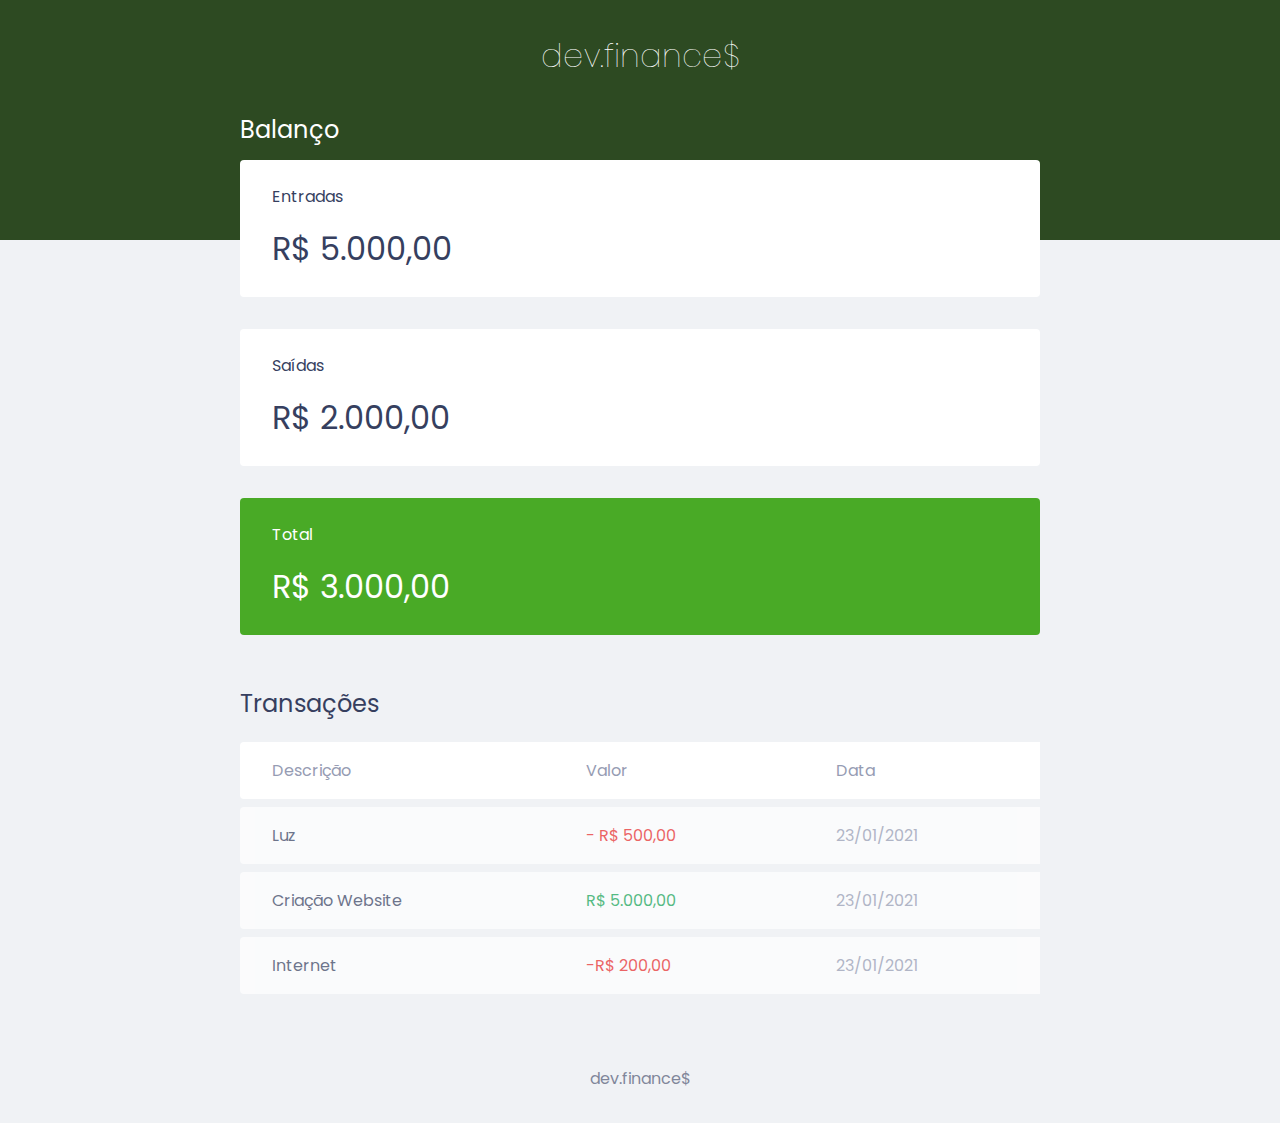
<file: index.html>
<!DOCTYPE html>
<html lang="pt-br">

<head>
    <meta charset="UTF-8">
    <meta name="viewport" content="width=device-width, initial-scale=1.0">
    <title>dev.finance$</title>
    <link rel="stylesheet" href="./style.css">
    <link rel="preconnect" href="https://fonts.gstatic.com">
    <link
        href="https://fonts.googleapis.com/css2?family=Poppins:ital,wght@0,100;0,400;0,700;1,100;1,400;1,700&display=swap"
        rel="stylesheet">
</head>

<body>
    <header>
        <h1 id="logo">dev.finance$</h1>
    </header>


    <main class="container">
        <section id="balance">
            <h2>Balanço</h2>

            <div class="card">
                <h3>Entradas</h3>
                <p>R$ 5.000,00</p>
            </div>

            <div class="card">
                <h3>Saídas</h3>
                <p>R$ 2.000,00</p>
            </div>

            <div class="card total">
                <h3>Total</h3>
                <p>R$ 3.000,00</p>
            </div>

        </section>

        <section id="transaction">
            <h2>Transações</h2>
            <table id="data-table">
                <thead>
                    <tr>
                        <th>Descrição</th>
                        <th>Valor</th>
                        <th>Data</th>
                    </tr>
                </thead>
                <tbody>
                    <tr>

                        <td class="description">Luz</td>
                        <td class="expense">- R$ 500,00</td>
                        <td class="date">23/01/2021</td>
                    </tr>

                    <tr>
                        <td class="description">Criação Website</td>
                        <td class="income">R$ 5.000,00</td>
                        <td class="date">23/01/2021</td>
                    </tr>

                    <tr>
                        <td class="description">Internet</td>
                        <td class="expense">-R$ 200,00</td>
                        <td class="date">23/01/2021</td>
                    </tr>
                </tbody>
            </table>
        </section>
    </main>



    <footer>
        <p>dev.finance$</p>
    </footer>
</body>

</html>
</file>
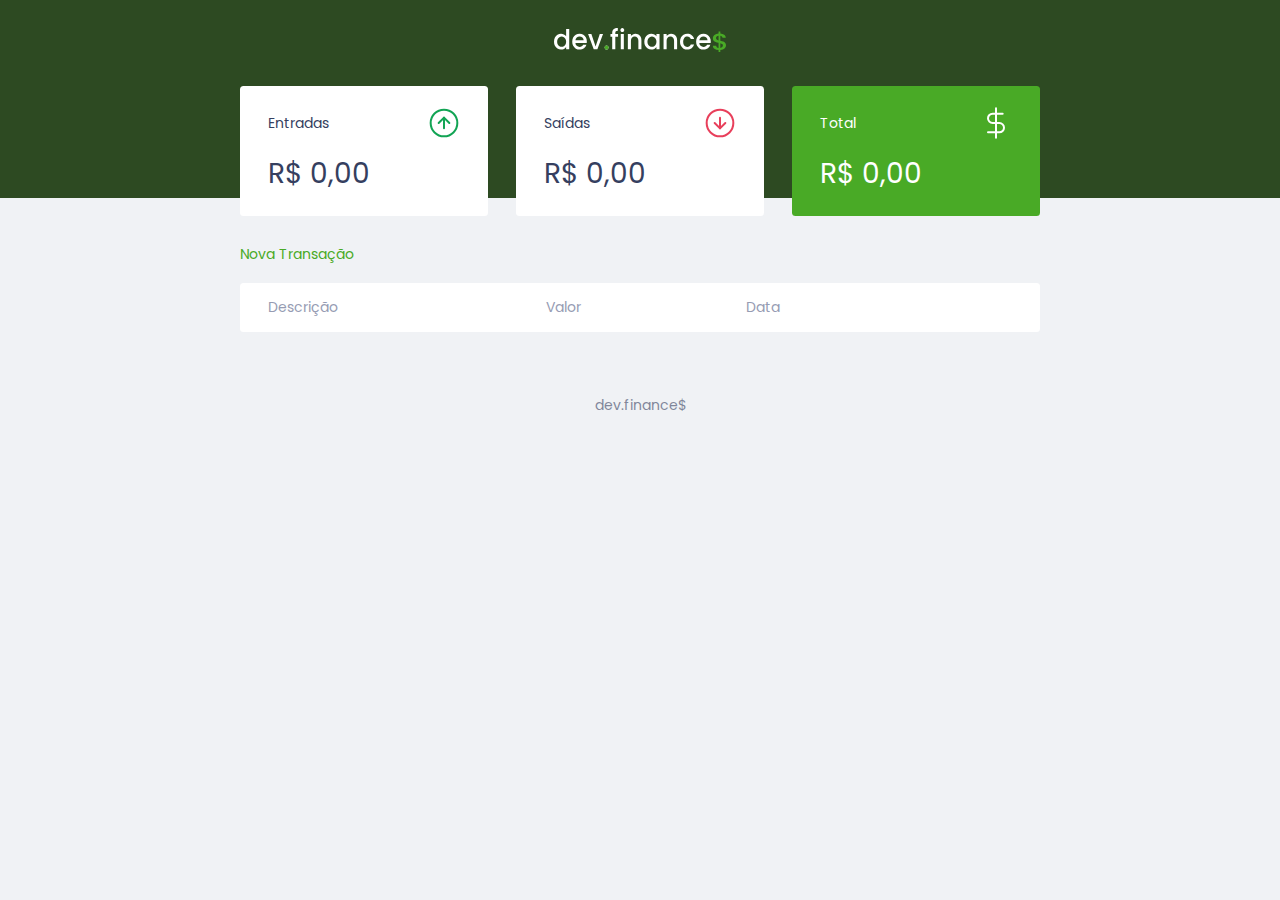
<file: adicionando-javascript/index.html>
<!DOCTYPE html>
<html lang="pt-br">

<head>
    <meta charset="UTF-8">
    <meta name="viewport" content="width=device-width, initial-scale=1.0">
    <title>dev.finance$</title>
    <link rel="stylesheet" href="./style.css">
    <link rel="preconnect" href="https://fonts.gstatic.com">
    <link
        href="https://fonts.googleapis.com/css2?family=Poppins:ital,wght@0,100;0,400;0,700;1,100;1,400;1,700&display=swap"
        rel="stylesheet">
</head>

<body>
    <header>
        <img src="./assets/logo.svg" alt="Logo Dev Finance">
    </header>


    <main class="container">
        <section id="balance">
            <h2 class="sr-only">Balanço</h2>

            <div class="card">
                <h3>
                    <span>
                        Entradas
                    </span>
                    <img src="./assets/income.svg" alt="Imagem de entradas">
                </h3>
                <p id="incomeDisplay">R$ 0,00</p>
            </div>

            <div class="card">
                <h3>
                    <span>
                        Saídas
                    </span>
                    <img src="./assets/expense.svg" alt="Imagem de saídas">
                </h3>
                <p id="expenseDisplay">R$ 0,00</p>
            </div>

            <div class="card total">
                <h3>
                    <span>
                        Total
                    </span>
                    <img src="./assets/total.svg" alt="Imagem de total">
                </h3>
                <p id="totalDisplay">R$ 0,00</p>
            </div>

        </section>

        <section id="transaction">
            <h2 class="sr-only">Transações</h2>

            <a href="#" 
            onclick="Modal.open()"
            class="button new">Nova Transação</a>

            <table id="data-table">
                <thead>
                    <tr>
                        <th>Descrição</th>
                        <th>Valor</th>
                        <th>Data</th>
                        <th></th>
                    </tr>
                </thead>
                <tbody>
            </table>
        </section>
    </main>


    <div class="modal-overlay">
        <div class="modal">
            <div id="form">
                <h2>Nova Transação</h2>
                <form action="" onsubmit="Form.submit(event)">
                    <div class="input-group">
                        <label class="sr-only" 
                        for="description">Descrição</label>
                        <input 
                        type="text"
                        id="description"
                        name="description"
                        placeholder="Descrição"
                        >
                    </div>

                    <div class="input-group">
                        <label class="sr-only" 
                        for="amount">Valor</label>
                        <input 
                        type="number"
                        step="0.01"
                        id="amount"
                        name="amount"
                        placeholder="0,00"
                        >

                        <small class="help">
                            Use o sinal - (negativo) para despesas e , (vírgula) para casas decimais
                        </small>
                    </div>

                    <div class="input-group">
                        <label class="sr-only" 
                        for="date">Data</label>
                        <input 
                        type="date"
                        id="date"
                        name="date"
                        placeholder="Data"
                        >
                    </div>

                    <div class="input-group actions">
                        <a onclick="Modal.close()" 
                        href="#" 
                        class="button cancel">Cancelar</a>
                        <button>Salvar</button>
                    </div>
                </form>
            </div>
        </div>
    </div>



    <footer>
        <p>dev.finance$</p>
    </footer>

    <script src="./scripts.js"></script>
</body>

</html>
</file>
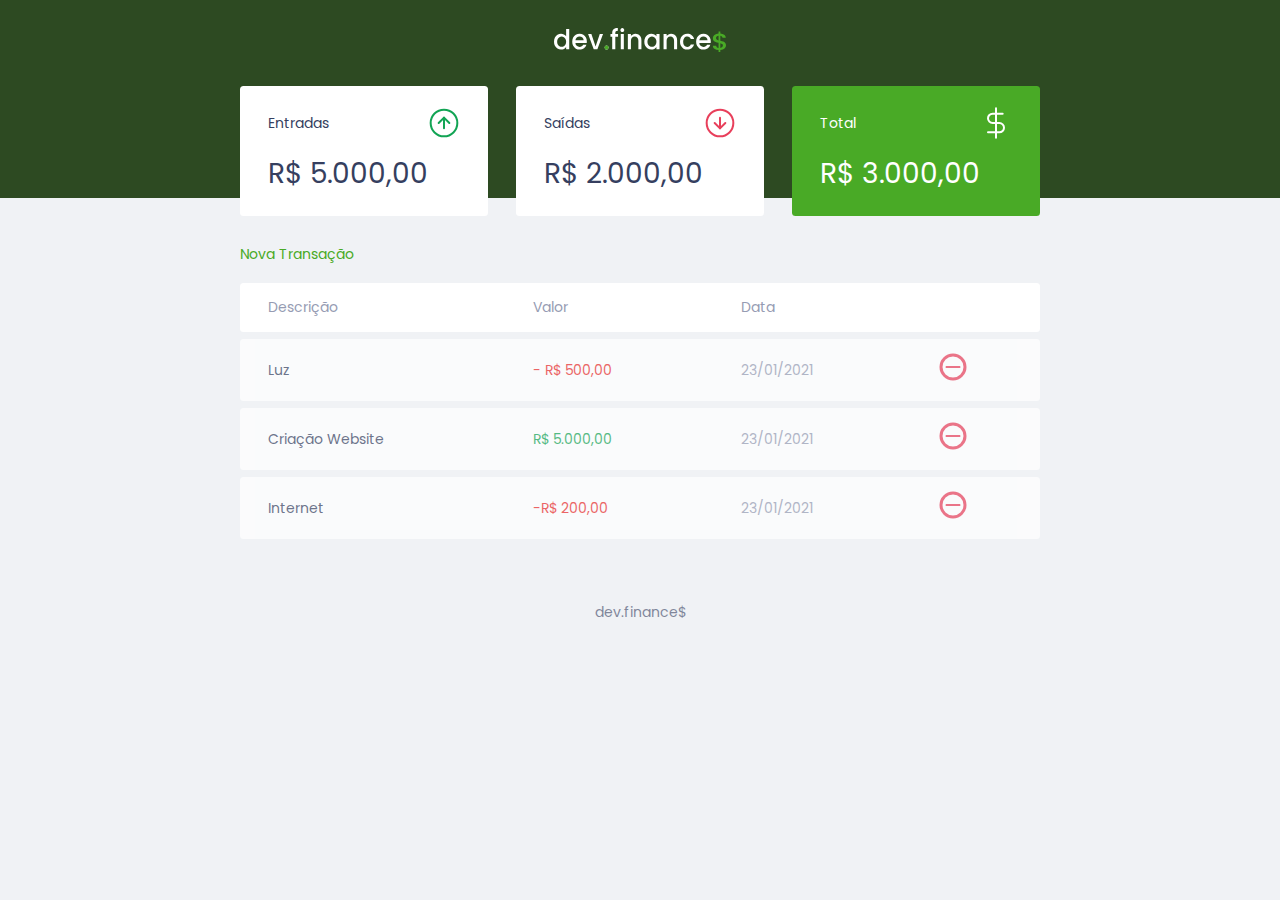
<file: finalizacao-html-css/index.html>
<!DOCTYPE html>
<html lang="pt-br">

<head>
    <meta charset="UTF-8">
    <meta name="viewport" content="width=device-width, initial-scale=1.0">
    <title>dev.finance$</title>
    <link rel="stylesheet" href="./style.css">
    <link rel="preconnect" href="https://fonts.gstatic.com">
    <link
        href="https://fonts.googleapis.com/css2?family=Poppins:ital,wght@0,100;0,400;0,700;1,100;1,400;1,700&display=swap"
        rel="stylesheet">
</head>

<body>
    <header>
        <img src="./assets/logo.svg" alt="Logo Dev Finance">
    </header>


    <main class="container">
        <section id="balance">
            <h2 class="sr-only">Balanço</h2>

            <div class="card">
                <h3>
                    <span>
                        Entradas
                    </span>
                    <img src="./assets/income.svg" alt="Imagem de entradas">
                </h3>
                <p>R$ 5.000,00</p>
            </div>

            <div class="card">
                <h3>
                    <span>
                        Saídas
                    </span>
                    <img src="./assets/expense.svg" alt="Imagem de saídas">
                </h3>
                <p>R$ 2.000,00</p>
            </div>

            <div class="card total">
                <h3>
                    <span>
                        Total
                    </span>
                    <img src="./assets/total.svg" alt="Imagem de total">
                </h3>
                <p>R$ 3.000,00</p>
            </div>

        </section>

        <section id="transaction">
            <h2 class="sr-only">Transações</h2>

            <a href="#" 
            onclick="Modal.open()"
            class="button new">Nova Transação</a>

            <table id="data-table">
                <thead>
                    <tr>
                        <th>Descrição</th>
                        <th>Valor</th>
                        <th>Data</th>
                        <th></th>
                    </tr>
                </thead>
                <tbody>
                    <tr>

                        <td class="description">Luz</td>
                        <td class="expense">- R$ 500,00</td>
                        <td class="date">23/01/2021</td>
                        <td>
                            <img src="./assets/minus.svg" alt="Remover transação">
                        </td>
                    </tr>

                    <tr>
                        <td class="description">Criação Website</td>
                        <td class="income">R$ 5.000,00</td>
                        <td class="date">23/01/2021</td>
                        <td>
                            <img src="./assets/minus.svg" alt="Remover transação">
                        </td>
                    </tr>

                    <tr>
                        <td class="description">Internet</td>
                        <td class="expense">-R$ 200,00</td>
                        <td class="date">23/01/2021</td>
                        <td>
                            <img src="./assets/minus.svg" alt="Remover transação">
                        </td>
                    </tr>
                </tbody>
            </table>
        </section>
    </main>


    <div class="modal-overlay">
        <div class="modal">
            <div id="form">
                <h2>Nova Transação</h2>
                <form action="">
                    <div class="input-group">
                        <label class="sr-only" 
                        for="description">Descrição</label>
                        <input 
                        type="text"
                        id="description"
                        name="description"
                        placeholder="Descrição"
                        >
                    </div>

                    <div class="input-group">
                        <label class="sr-only" 
                        for="amount">Valor</label>
                        <input t
                        ype="number"
                        step="0.01"
                        id="amount"
                        name="amount"
                        placeholder="0,00"
                        >

                        <small class="help">
                            Use o sinal - (negativo) para despesas e , (vírgula) para casas decimais
                        </small>
                    </div>

                    <div class="input-group">
                        <label class="sr-only" 
                        for="date">Data</label>
                        <input 
                        type="date"
                        id="date"
                        name="date"
                        placeholder="Data"
                        >
                    </div>

                    <div class="input-group actions">
                        <a onclick="Modal.close()" 
                        href="#" 
                        class="button cancel">Cancelar</a>
                        <button>Salvar</button>
                    </div>
                </form>
            </div>
        </div>
    </div>



    <footer>
        <p>dev.finance$</p>
    </footer>

    <script>
        const Modal = {
            open() {
                // abrir o modal
                //adicionar a class active ao modal
                document.querySelector('.modal-overlay').classList.add('active')
            },

            close() {
                //fechar o modal
                // remover a class active do modal
                document.querySelector('.modal-overlay').classList.remove('active')
            }
        }
    </script>
</body>

</html>
</file>
<file: style.css>
/*=========Global====*/

:root {
    --dark-blue: #363f5f;
}
* {
    margin: 0;
    padding: 0;
    box-sizing: border-box;
}


body {
    background: #f0f2f5;
    font-family: 'Poppins', sans-serif;
}


.container {
    width: min(90vw, 800px);
    margin: auto;
}

/*====Titles====*/

h2 {
    margin-top: 3.2rem;
    margin-bottom: 0.8rem;
    color: var(--dark-blue);

    font-weight: normal;
}


/*====Header====*/

header {
    background: #2d4a22;
    padding: 2rem 0 10rem;
    text-align: center;
}

#logo {
    color: #fff;
    font-weight: 100;
}


/*====Balance====*/
#balance  {
    margin-top: -8rem;
}

#balance h2 {
    color: white;
    margin-top: 0;
}

/*==== Cards ====*/
.card {
    background: white;
    padding: 1.5rem 2rem;
    border-radius: 0.25rem;

    margin-bottom: 2rem;

    color: var(--dark-blue);
}

.card h3 {
    font-weight: normal;
    font-size: 1rem;
}

.card p {
    font-size: 2rem;
    line-height: 3rem;

    margin-top: 1rem;
}

.card.total {
    background: #49aa26;
    color: white;
}

/*==== Table ====*/

#data-table {
    width: 100%;
    border-spacing: 0 0.5rem;
    color: #969cb3;
}

table thead tr th:first-child,
table tbody tr td:first-child {
    border-radius: 0.25rem 0 0 0.25rem;
}

table thead th {
    background: white;

    font-weight: normal;
    padding: 1rem 2rem;

    text-align: left;
}

table tbody tr {
    opacity: 0.7;
}

table tbody tr:hover {
    opacity: 1;
}

table tbody td {
    background: white;
    padding: 1rem 2rem;
}

td.description {
    color: var(--dark-blue);
}

td.income {
    color: #12a454;
}

td.expense {
    color: #e92929;
}


/*==== Footer ====*/

footer {
    text-align: center;
    padding: 4rem 0 2rem;
    color: var(--dark-blue);

    opacity: 0.6;
}
</file>
<file: adicionando-javascript/style.css>
/*=========Global====*/

:root {
    --dark-blue: #363f5f;
    --green: #49aa26;
    --light-green: #3dd705;
    --red: #e92929;
}
* {
    margin: 0;
    padding: 0;
    box-sizing: border-box;
}

html {
    font-size: 93.75%; /* 15px */
}


body {
    background: #f0f2f5;
    font-family: 'Poppins', sans-serif;
}

.sr-only {
    position: absolute;
    width: 1px;
    height: 1px;
    padding: 0;
    margin: -1px;
    overflow: hidden;
    clip: rect(0, 0, 0, 0);
    white-space: nowrap;
    border-width: 0;
}


.container {
    width: min(90vw, 800px);
    margin: auto;
}

/*====Titles====*/

h2 {
    margin-top: 3.2rem;
    margin-bottom: 0.8rem;
    color: var(--dark-blue);

    font-weight: normal;
}


/*====LInks & Buttons====*/
a {
    color: var(--green);
    text-decoration: none;
}

a:hover {
    color: var(--light-green);
}

button {
    width: 100%;
    height: 50px;

    border: none;

    color: white;
    background: var(--green);

    padding: 0;

    border-radius: 0.25rem;

    cursor: pointer;
}

button:hover {
    background: var(--light-green);
    transition: 0.5s;
}

.button.new {
    display: inline-block;
    margin-bottom: .8rem;
}

.button.cancel {
    color: var(--red);
    border: 2px solid var(--red);
    border-radius: 0.25rem;

    height: 50px;

    display: flex;
    align-items: center;
    justify-content: center;

    opacity: 0.6;
}

.button.cancel:hover {
    opacity: 1;

    transition: 0.5s;
}
/*====Header====*/

header {
    background: #2d4a22;
    padding: 2rem 0 10rem;
    text-align: center;
}

#logo {
    color: #fff;
    font-weight: 100;
}


/*====Balance====*/
#balance  {
    margin-top: -8rem;
}

#balance h2 {
    color: white;
    margin-top: 0;
}

/*==== Cards ====*/
.card {
    background: white;
    padding: 1.5rem 2rem;
    border-radius: 0.25rem;

    margin-bottom: 2rem;

    color: var(--dark-blue);
}

.card h3 {
    font-weight: normal;
    font-size: 1rem;

    display: flex;
    align-items: center;
    justify-content: space-between;
}

.card p {
    font-size: 2rem;
    line-height: 3rem;

    margin-top: 1rem;
}

.card.total {
    background: var(--green);
    color: white;
}

/*==== Table ====*/

#transaction {
    display: block;
    width: 100%;
    overflow-x: auto;
}

#data-table {
    width: 100%;
    border-spacing: 0 0.5rem;
    color: #969cb3;
}

table thead tr th:first-child,
table tbody tr td:first-child {
    border-radius: 0.25rem 0 0 0.25rem;
}


table thead tr th:last-child,
table tbody tr td:last-child {
    border-radius: 0 0.25rem 0.25rem 0;
}


table thead th {
    background: white;

    font-weight: normal;
    padding: 1rem 2rem;

    text-align: left;
}

table tbody tr {
    opacity: 0.7;
}

table tbody tr:hover {
    opacity: 1;
}

table tbody td {
    background: white;
    padding: 1rem 2rem;
}

td.description {
    color: var(--dark-blue);
}

td.income {
    color: #12a454;
}

td.expense {
    color: #e92929;
}


/*==== MOdal====*/

.modal-overlay {
width: 100%;
height: 100%;

background-color: rgba(0, 0, 0, 0.7);

position: fixed;
top: 0;

display: flex;
align-items: center;
justify-content: center;

opacity: 0;
visibility: hidden;

z-index: 999;
}

.modal-overlay.active {
    opacity: 1;
    visibility: visible;
}

.modal {
    background: #f0f2f5;
    padding: 2.4rem;

    position: relative;
    z-index: 1;

    /*width: 90%;
    max-width: 500px;*/ /*adapta para o mobile*/
}

/*====Form====*/

#form {
    max-width: 500px;
}

#form h2 {
    margin-top: 0;
}

input {
    border: none;
    border-radius: 0.2rem;

    padding: 0.8rem;

    width: 100%;
}

.input-group {
    margin-top: 0.8rem;
}

.input-group .help {
    opacity: 0.4;
}

.input-group.actions {
    display: flex;
    justify-content: space-between;
    align-items: center;
}

.input-group.actions .button,
.input-group.actions button {
    width: 48%;
}

/*==== Footer ====*/

footer {
    text-align: center;
    padding: 4rem 0 2rem;
    color: var(--dark-blue);

    opacity: 0.6;
}


/*====Responsive====*/

@media (min-width: 800px) {
    html {
        font-size: 87.5%;
    }

    #balance {
        display: grid;
        grid-template-columns: repeat(3, 1fr);
        gap: 2rem;
    }
}
</file>
<file: finalizacao-html-css/style.css>
/*=========Global====*/

:root {
    --dark-blue: #363f5f;
    --green: #49aa26;
    --light-green: #3dd705;
    --red: #e92929;
}
* {
    margin: 0;
    padding: 0;
    box-sizing: border-box;
}

html {
    font-size: 93.75%; /* 15px */
}


body {
    background: #f0f2f5;
    font-family: 'Poppins', sans-serif;
}

.sr-only {
    position: absolute;
    width: 1px;
    height: 1px;
    padding: 0;
    margin: -1px;
    overflow: hidden;
    clip: rect(0, 0, 0, 0);
    white-space: nowrap;
    border-width: 0;
}


.container {
    width: min(90vw, 800px);
    margin: auto;
}

/*====Titles====*/

h2 {
    margin-top: 3.2rem;
    margin-bottom: 0.8rem;
    color: var(--dark-blue);

    font-weight: normal;
}


/*====LInks & Buttons====*/
a {
    color: var(--green);
    text-decoration: none;
}

a:hover {
    color: var(--light-green);
}

button {
    width: 100%;
    height: 50px;

    border: none;

    color: white;
    background: var(--green);

    padding: 0;

    border-radius: 0.25rem;

    cursor: pointer;
}

button:hover {
    background: var(--light-green);
    transition: 0.5s;
}

.button.new {
    display: inline-block;
    margin-bottom: .8rem;
}

.button.cancel {
    color: var(--red);
    border: 2px solid var(--red);
    border-radius: 0.25rem;

    height: 50px;

    display: flex;
    align-items: center;
    justify-content: center;

    opacity: 0.6;
}

.button.cancel:hover {
    opacity: 1;
}
/*====Header====*/

header {
    background: #2d4a22;
    padding: 2rem 0 10rem;
    text-align: center;
}

#logo {
    color: #fff;
    font-weight: 100;
}


/*====Balance====*/
#balance  {
    margin-top: -8rem;
}

#balance h2 {
    color: white;
    margin-top: 0;
}

/*==== Cards ====*/
.card {
    background: white;
    padding: 1.5rem 2rem;
    border-radius: 0.25rem;

    margin-bottom: 2rem;

    color: var(--dark-blue);
}

.card h3 {
    font-weight: normal;
    font-size: 1rem;

    display: flex;
    align-items: center;
    justify-content: space-between;
}

.card p {
    font-size: 2rem;
    line-height: 3rem;

    margin-top: 1rem;
}

.card.total {
    background: var(--green);
    color: white;
}

/*==== Table ====*/

#transaction {
    display: block;
    width: 100%;
    overflow-x: auto;
}

#data-table {
    width: 100%;
    border-spacing: 0 0.5rem;
    color: #969cb3;
}

table thead tr th:first-child,
table tbody tr td:first-child {
    border-radius: 0.25rem 0 0 0.25rem;
}


table thead tr th:last-child,
table tbody tr td:last-child {
    border-radius: 0 0.25rem 0.25rem 0;
}


table thead th {
    background: white;

    font-weight: normal;
    padding: 1rem 2rem;

    text-align: left;
}

table tbody tr {
    opacity: 0.7;
}

table tbody tr:hover {
    opacity: 1;
}

table tbody td {
    background: white;
    padding: 1rem 2rem;
}

td.description {
    color: var(--dark-blue);
}

td.income {
    color: #12a454;
}

td.expense {
    color: #e92929;
}


/*==== MOdal====*/

.modal-overlay {
width: 100%;
height: 100%;

background-color: rgba(0, 0, 0, 0.7);

position: fixed;
top: 0;

display: flex;
align-items: center;
justify-content: center;

opacity: 0;
visibility: hidden;

z-index: 999;
}

.modal-overlay.active {
    opacity: 1;
    visibility: visible;
}

.modal {
    background: #f0f2f5;
    padding: 2.4rem;

    position: relative;
    z-index: 1;

    /*width: 90%;
    max-width: 500px;*/ /*adapta para o mobile*/
}

/*====Form====*/

#form {
    max-width: 500px;
}

#form h2 {
    margin-top: 0;
}

input {
    border: none;
    border-radius: 0.2rem;

    padding: 0.8rem;

    width: 100%;
}

.input-group {
    margin-top: 0.8rem;
}

.input-group small {
    opacity: 0.4;
}

.input-group.actions {
    display: flex;
    justify-content: space-between;
    align-items: center;
}

.input-group.actions .button,
.input-group.actions button {
    width: 48%;
}

/*==== Footer ====*/

footer {
    text-align: center;
    padding: 4rem 0 2rem;
    color: var(--dark-blue);

    opacity: 0.6;
}


/*====Responsive====*/

@media (min-width: 800px) {
    html {
        font-size: 87.5%;
    }

    #balance {
        display: grid;
        grid-template-columns: repeat(3, 1fr);
        gap: 2rem;
    }
}
</file>
